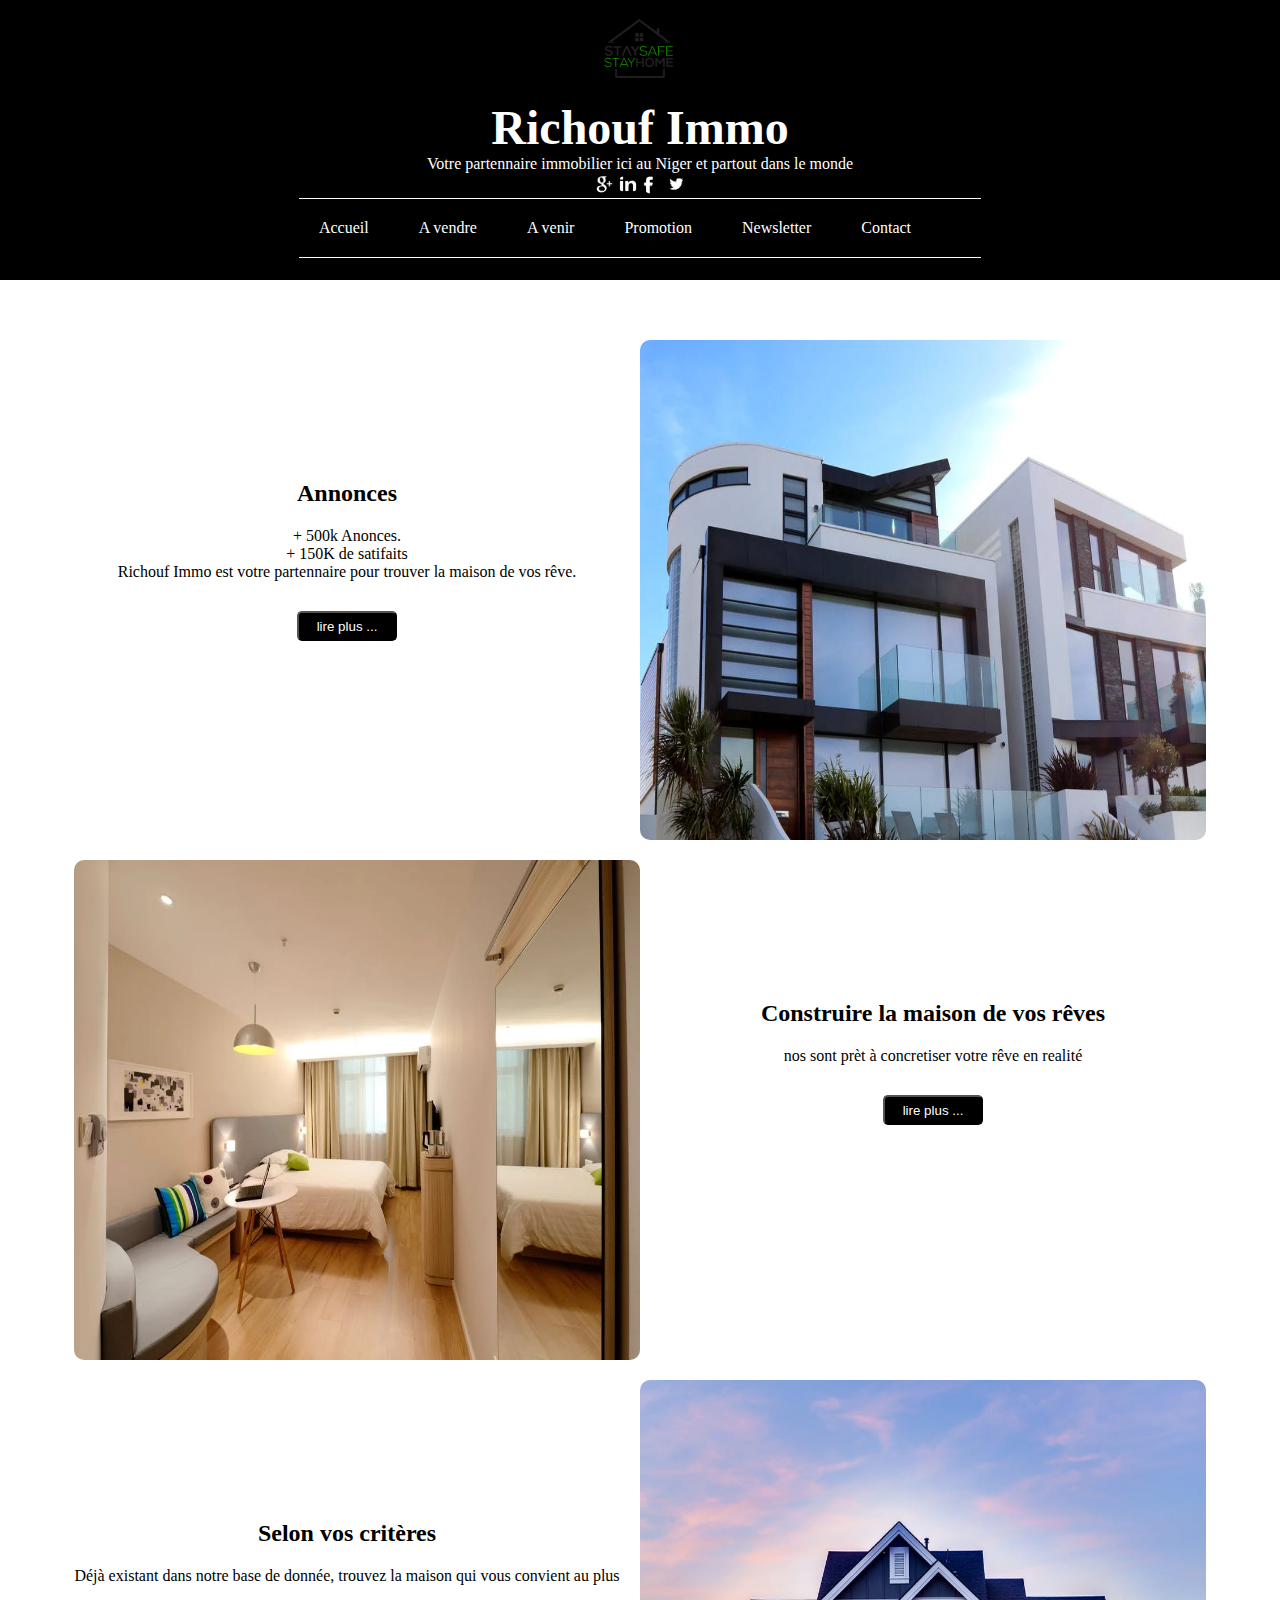
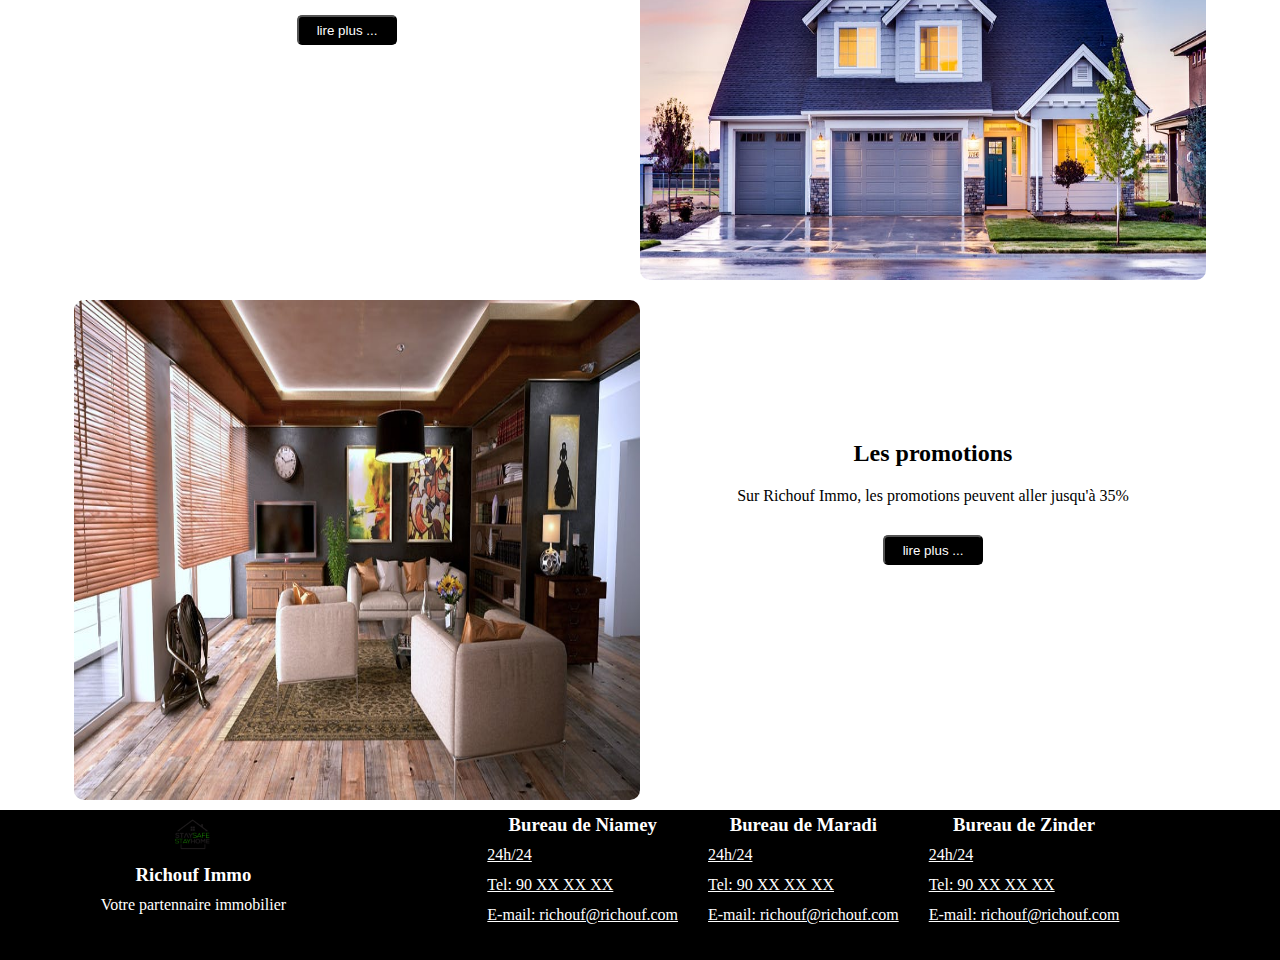
<file: index.html>
<!DOCTYPE html>
<html>
	<head>
		<meta charset="utf-8">
		<meta name="viewport" content="width=device-width, initial-scale=1">
		<link rel="stylesheet" type="text/css" href="styles.css">
		<title>Richouf Immo</title>
	</head>

	<body>
		<div id="conteneur">
			<header>
				<div id="hd">
					<img src="logo.png" id="logo">
					<h1>Richouf Immo</h1>
					<p id="hp">Votre partennaire immobilier ici au Niger et partout dans le monde</p>
					<p>
						<img src="igoogle.png" class="icon">
						<img src="ilinkedin.png" class="icon">
						<img src="ifb.png" class="icon">
						<img src="itwitter.png" class="icon">
					</p>
					<nav>
						<ul>
							<li><a href="#">Accueil</a></li>
							<li><a href="#">A vendre</a></li>
							<li><a href="#">A venir</a></li>
							<li><a href="#">Promotion</a></li>
							<li><a href="#">Newsletter</a></li>
							<li><a href="contactimo.html">Contact</a></li>
						</ul>
					</nav>
				</div>
			</header>
			<div id="corps">
				<div class="anno" id="anno1">
					<div class="divtext">
						<h2>Annonces</h2>
						<p class="pdt">+ 500k Anonces. <br>
							+ 150K de satifaits <br>
						<span>Richouf Immo est votre partennaire pour trouver la maison de vos rêve. <br>
							<button class="bout">lire plus ...</button></span></p>
					</div>
					<div class="divimg"><img src="6.jpg" width="100%" height="100%"></div>
				</div>
				<div class="anno" id="anno2">
					<div class="divimg"><img src="3.jpg" width="100%" height="100%"></div>
					<div class="divtext">
						<h2>Construire la maison de vos rêves</h2>
						<p class="pdt">nos sont prèt à concretiser votre rêve en realité <br>
							<button class="bout">lire plus ...</button></p>
					</div>
				</div>
				<div class="anno" id="anno3">
					<div class="divtext">
						<h2>Selon vos critères</h2>
						<p class="pdt">Déjà existant dans notre base de donnée, trouvez la maison qui vous convient au plus <br>
							<button class="bout">lire plus ...</button></p>
					</div>
					<div class="divimg"><img src="4.jpg" width="100%" height="100%"></div>
				</div>
				<div class="anno" id="anno4">
					<div class="divimg"><img src="1.jpg" width="100%" height="100%"></div>
					<div class="divtext">
						<h2>Les promotions</h2>
						<p class="pdt">Sur Richouf Immo, les promotions peuvent aller jusqu'à 35% <br>
							<button class="bout">lire plus ...</button></p>
					</div>
				</div>

				<form method="post" action="contactimo.html">
					<input type="submit" value="Contactez-Nous" id="boutcontact"/>
				</form>
			</div>
			<footer>
				<div id="richouf">
					<img src="logo.png" id="logofoot">
					<h3>Richouf Immo</h3>
					<p>Votre partennaire immobilier</p>
				</div>
				<div id="coord">
				<div>
					<h3>Bureau de Niamey</h3>
						<ul>
								<li><a href="#" class="liensfoot">24h/24</a></li>
								<li><a href="#" class="liensfoot">Tel: 90 XX XX XX</a></li>
								<li><a href="#" class="liensfoot">E-mail: richouf@richouf.com</a></li>
						</ul>
				</div>
				<div>
					<h3>Bureau de Maradi</h3>
						<ul>
								<li><a href="#" class="liensfoot">24h/24</a></li>
								<li><a href="#" class="liensfoot">Tel: 90 XX XX XX</a></li>
								<li><a href="#" class="liensfoot">E-mail: richouf@richouf.com</a></li>
						</ul>
				</div>
				<div>
					<h3>Bureau de Zinder</h3>
						<ul>
								<li><a href="#" class="liensfoot">24h/24</a></li>
								<li><a href="#" class="liensfoot">Tel: 90 XX XX XX</a></li>
								<li><a href="#" class="liensfoot">E-mail: richouf@richouf.com</a></li>
						</ul>
				</div>
			</div>
			</footer>
		</div>
	</body>

</html>
</file>
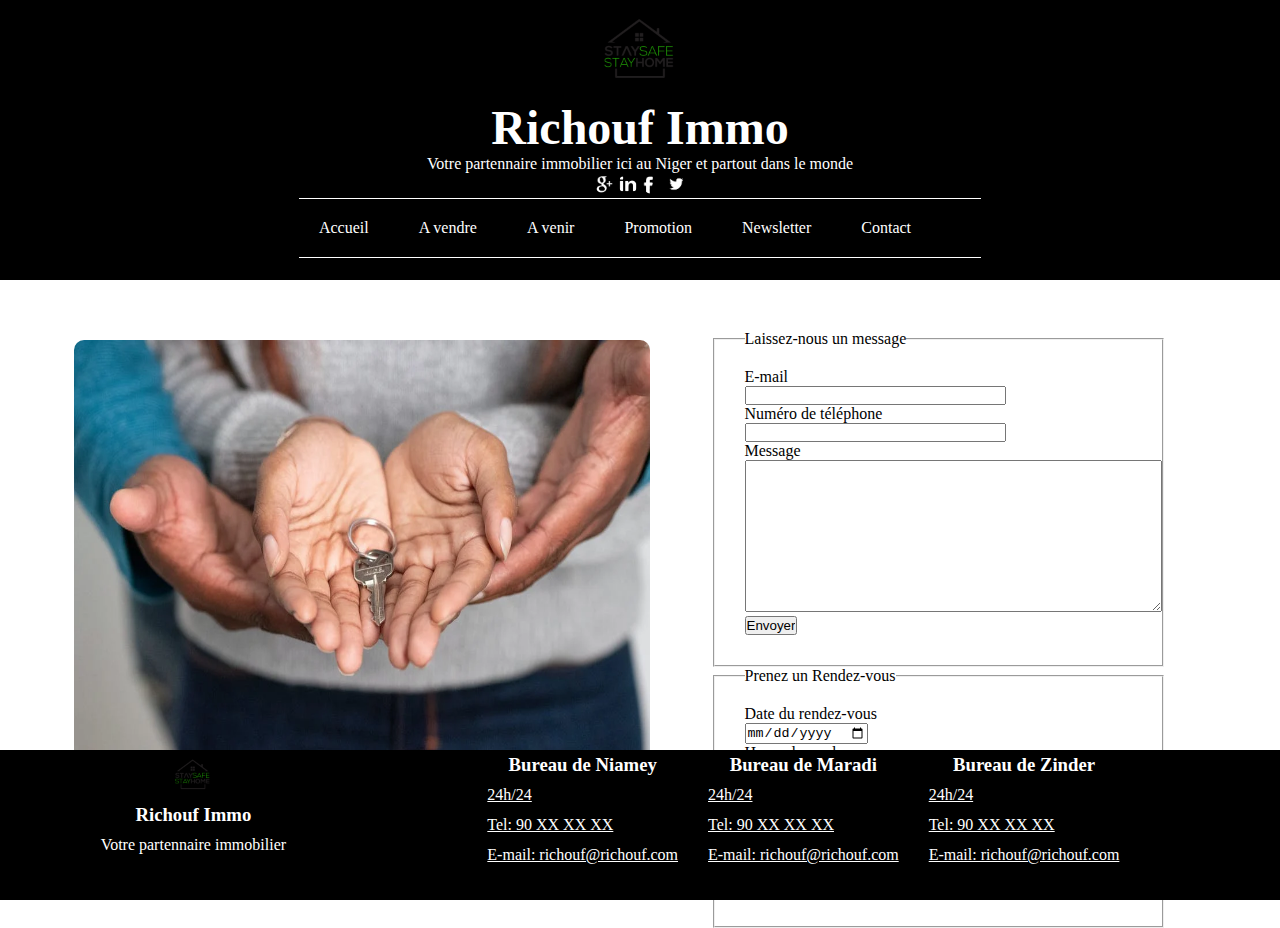
<file: contactimo.html>
<!DOCTYPE html>
<html>
	<head>
		<meta charset="utf-8">
		<meta name="viewport" content="width=device-width, initial-scale=1">
		<link rel="stylesheet" type="text/css" href="styles.css">
		<title>Richouf - Contactez nous ?</title>
	</head>
	<body>
		<div id="conteneur">

			<header>
				<div id="hd">
					<img src="logo.png" id="logo">
					<h1>Richouf Immo</h1>
					<p id="hp">Votre partennaire immobilier ici au Niger et partout dans le monde</p>
					<p>
						<img src="igoogle.png" class="icon">
						<img src="ilinkedin.png" class="icon">
						<img src="ifb.png" class="icon">
						<img src="itwitter.png" class="icon">
					</p>
					<nav>
						<ul>
							<li><a href="imo.html">Accueil</a></li>
							<li><a href="#">A vendre</a></li>
							<li><a href="#">A venir</a></li>
							<li><a href="#">Promotion</a></li>
							<li><a href="#">Newsletter</a></li>
							<li><a href="contactimo.html">Contact</a></li>
						</ul>
					</nav>
				</div>
			</header>

			<div id="corps">
				<div class="anno" id="anno5">
					<div class="divimg"><img src="8.jpg" width="100%" height="100%"></div>
					<div id="formulaire">
					<form method="post" action="index.html">
						<fieldset>
							<legend>Laissez-nous un message</legend>
						<p>
							<label for="email">E-mail</label> <br>
							<input type="email" name="email" id="email" size="30"><br>
							<label for="number">Numéro de téléphone</label> <br>
							<input type="Numéro" name="number" id="number" size="30"> <br>
							<label for="msg">Message</label> <br>
							<textarea name="msg" id="msg" rows="10" cols="50"></textarea> 


						</p>
						<input type="submit" value="Envoyer" id="send" />
						</fieldset>
					</form>
					<form method="post" action="index.html">
						<fieldset>
							<legend>Prenez un Rendez-vous</legend>
						<p>
							<label for="date">Date du rendez-vous</label> <br>
							<input type="date" name="" value=""> <br>

							<label for="time">Heure du rendez-vous</label> <br>
							<input type="time" name="" value=""> <br>

							<input type="radio" name="rdv" value="Local"><label for="rdv">Dans nos Locaux</label> <br>
							<input type="radio" name="rdv" value="maison"><label for="rdv">Chez vous</label> <br>
							<input type="radio" name="rdv" value="Ailleur"><label for="rdv">Ailleur</label> <br>
							<label for="msg">Si ailleur veuillez preciser le lieu du Rendez-vous</label> <br>
							<input type="text" name="rdv" id="rdv" size="30">
						</p>
						<input type="submit" value="Envoyer" id="send" />
						</fieldset>
					</form>
					</div>
				</div>
			</div>

			<footer id="ftc">
				<div id="richouf">
					<img src="logo.png" id="logofoot">
					<h3>Richouf Immo</h3>
					<p>Votre partennaire immobilier</p>
				</div>
				<div id="coord">
				<div>
					<h3>Bureau de Niamey</h3>
						<ul>
								<li><a href="#" class="liensfoot">24h/24</a></li>
								<li><a href="#" class="liensfoot">Tel: 90 XX XX XX</a></li>
								<li><a href="#" class="liensfoot">E-mail: richouf@richouf.com</a></li>
						</ul>
				</div>
				<div>
					<h3>Bureau de Maradi</h3>
						<ul>
								<li><a href="#" class="liensfoot">24h/24</a></li>
								<li><a href="#" class="liensfoot">Tel: 90 XX XX XX</a></li>
								<li><a href="#" class="liensfoot">E-mail: richouf@richouf.com</a></li>
						</ul>
				</div>
				<div>
					<h3>Bureau de Zinder</h3>
						<ul>
								<li><a href="#" class="liensfoot">24h/24</a></li>
								<li><a href="#" class="liensfoot">Tel: 90 XX XX XX</a></li>
								<li><a href="#" class="liensfoot">E-mail: richouf@richouf.com</a></li>
						</ul>
				</div>
				</div>
			</footer>

		</div>
	</body>
</html>
</file>
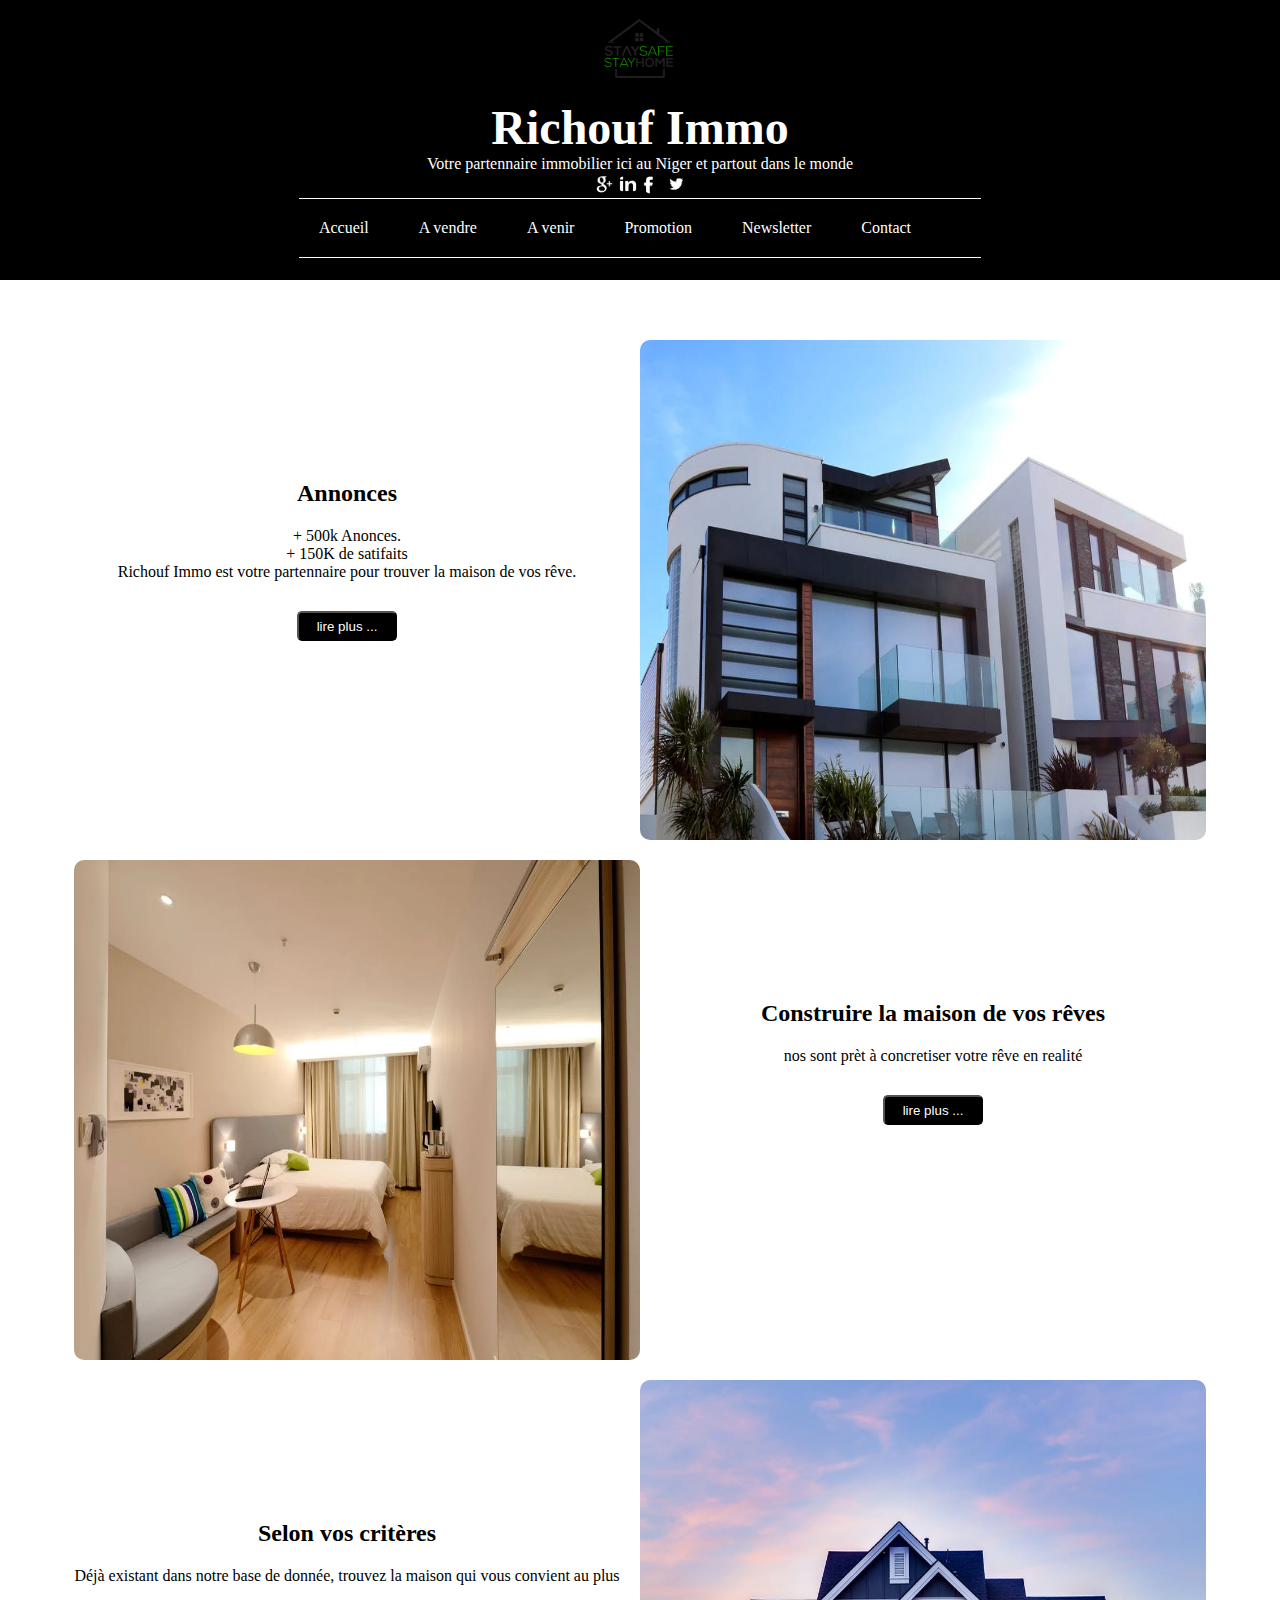
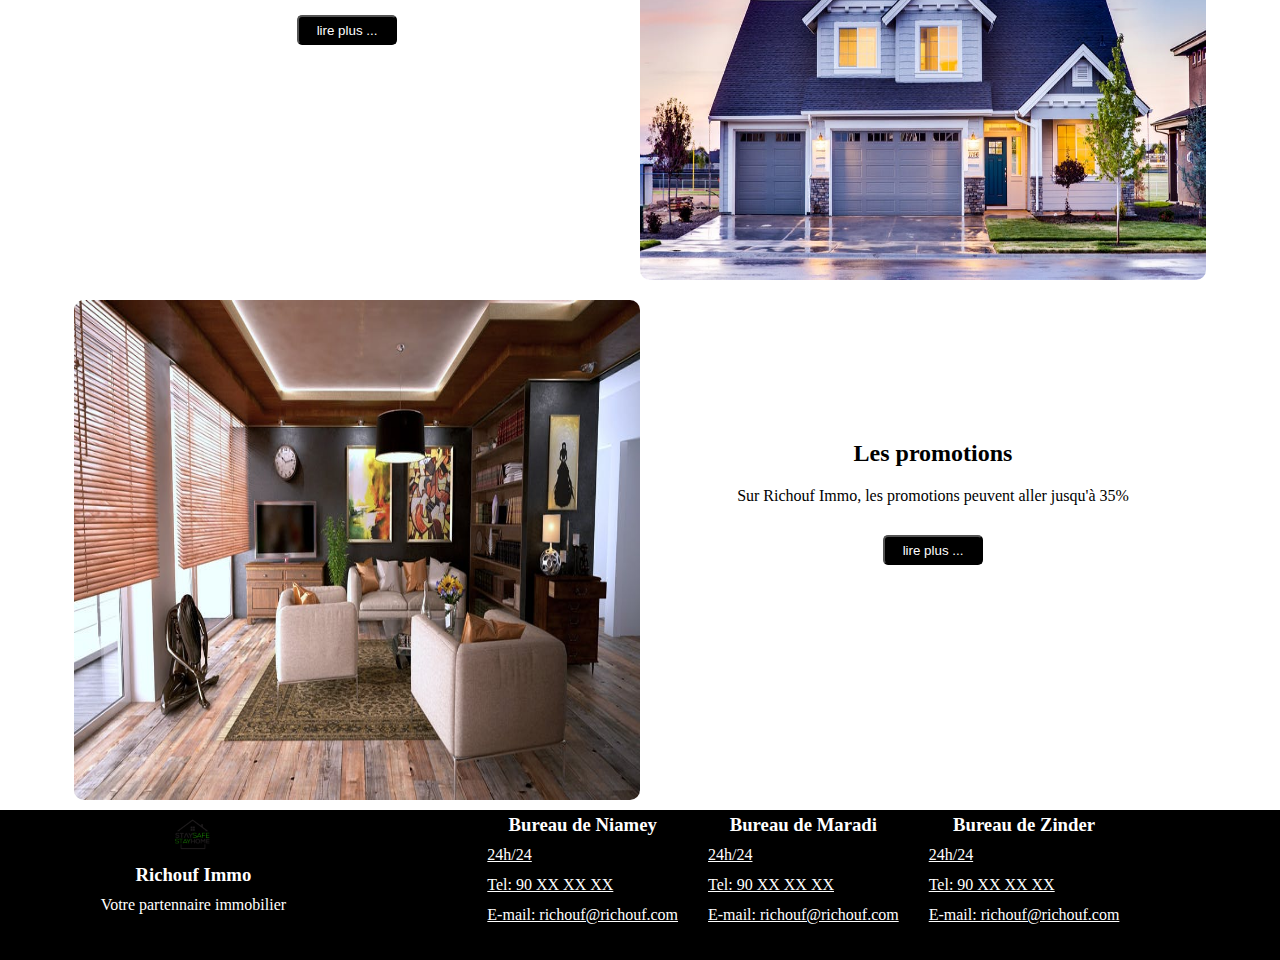
<file: imo.html>
<!DOCTYPE html>
<html>
	<head>
		<meta charset="utf-8">
		<meta name="viewport" content="width=device-width, initial-scale=1">
		<link rel="stylesheet" type="text/css" href="imo.css">
		<title>Richouf Immo</title>
	</head>

	<body>
		<div id="conteneur">
			<header>
				<div id="hd">
					<img src="logo.png" id="logo">
					<h1>Richouf Immo</h1>
					<p id="hp">Votre partennaire immobilier ici au Niger et partout dans le monde</p>
					<p>
						<img src="igoogle.png" class="icon">
						<img src="ilinkedin.png" class="icon">
						<img src="ifb.png" class="icon">
						<img src="itwitter.png" class="icon">
					</p>
					<nav>
						<ul>
							<li><a href="#">Accueil</a></li>
							<li><a href="#">A vendre</a></li>
							<li><a href="#">A venir</a></li>
							<li><a href="#">Promotion</a></li>
							<li><a href="#">Newsletter</a></li>
							<li><a href="contactimo.html">Contact</a></li>
						</ul>
					</nav>
				</div>
			</header>
			<div id="corps">
				<div class="anno" id="anno1">
					<div class="divtext">
						<h2>Annonces</h2>
						<p class="pdt">+ 500k Anonces. <br>
							+ 150K de satifaits <br>
						<span>Richouf Immo est votre partennaire pour trouver la maison de vos rêve. <br>
							<button class="bout">lire plus ...</button></span></p>
					</div>
					<div class="divimg"><img src="6.jpg" width="100%" height="100%"></div>
				</div>
				<div class="anno" id="anno2">
					<div class="divimg"><img src="3.jpg" width="100%" height="100%"></div>
					<div class="divtext">
						<h2>Construire la maison de vos rêves</h2>
						<p class="pdt">nos sont prèt à concretiser votre rêve en realité <br>
							<button class="bout">lire plus ...</button></p>
					</div>
				</div>
				<div class="anno" id="anno3">
					<div class="divtext">
						<h2>Selon vos critères</h2>
						<p class="pdt">Déjà existant dans notre base de donnée, trouvez la maison qui vous convient au plus <br>
							<button class="bout">lire plus ...</button></p>
					</div>
					<div class="divimg"><img src="4.jpg" width="100%" height="100%"></div>
				</div>
				<div class="anno" id="anno4">
					<div class="divimg"><img src="1.jpg" width="100%" height="100%"></div>
					<div class="divtext">
						<h2>Les promotions</h2>
						<p class="pdt">Sur Richouf Immo, les promotions peuvent aller jusqu'à 35% <br>
							<button class="bout">lire plus ...</button></p>
					</div>
				</div>

				<form method="post" action="contactimo.html">
					<input type="submit" value="Contactez-Nous" id="boutcontact"/>
				</form>
			</div>
			<footer>
				<div id="richouf">
					<img src="logo.png" id="logofoot">
					<h3>Richouf Immo</h3>
					<p>Votre partennaire immobilier</p>
				</div>
				<div id="coord">
				<div>
					<h3>Bureau de Niamey</h3>
						<ul>
								<li><a href="#" class="liensfoot">24h/24</a></li>
								<li><a href="#" class="liensfoot">Tel: 90 XX XX XX</a></li>
								<li><a href="#" class="liensfoot">E-mail: richouf@richouf.com</a></li>
						</ul>
				</div>
				<div>
					<h3>Bureau de Maradi</h3>
						<ul>
								<li><a href="#" class="liensfoot">24h/24</a></li>
								<li><a href="#" class="liensfoot">Tel: 90 XX XX XX</a></li>
								<li><a href="#" class="liensfoot">E-mail: richouf@richouf.com</a></li>
						</ul>
				</div>
				<div>
					<h3>Bureau de Zinder</h3>
						<ul>
								<li><a href="#" class="liensfoot">24h/24</a></li>
								<li><a href="#" class="liensfoot">Tel: 90 XX XX XX</a></li>
								<li><a href="#" class="liensfoot">E-mail: richouf@richouf.com</a></li>
						</ul>
				</div>
			</div>
			</footer>
		</div>
	</body>

</html>
</file>
<file: styles.css>
/* En-tête */

*
{
	margin: 0;
	padding: 0;
}

#conteneur
{
	width: 100%;
}

header
{
	width: 100%;
	height: 280px;
	color: white;
	background-color: black;
}

#logo
{
	width: 100px;
	margin: auto;
}

h1
{
	font-size: 3em;
	color: ;
}
h3
{
	margin: 0;
	padding: 0;
}

header h1, header p, header nav
{
	margin: auto;
}

.icon
{
	width: 20px;
}

#hd
{
	display: flex;
	flex-direction: column;
	align-content: center;
}

nav ul
{
	display: flex;
	padding: 20px;
}
nav	ul li
{
	margin-right: 50px;
	list-style-type: none;
}

nav
{
	border-top: 1px solid white;
	border-bottom: 1px solid white;
}
nav a
{
	text-decoration: none;
	color: white;
}

/* Coprs */

#corps
{
	margin: auto;

	margin-top: 50px;
	width: 90%;
}

.anno
{
	display: flex;
}

.divtext
{
	width: 50%;
	height: 500px;
}

.divimg
{
	width: 50%;
	height: 500px;
	margin: 10px;
	border-radius: 10px;
}

h2, p
{
	font-family: 'Arial Black';
}

h2
{
	text-align: center;
	margin-top: 150px;
}

.pdt
{
	text-align: center;
	margin-top: 20px;
}

.bout
{
	margin-top: 30px;
	margin-bottom: 30px;
	background-color: black;
	color: white;
	width: 100px;
	height: 30px;
	border-radius: 5px;
}

img
{
	border-radius: 10px;
}

#formulaire
{
	margin: auto;
}

fieldset
{
	padding-left: 30px;
	padding-top: 20px;
	padding-bottom: 30px;
}

/* Footer */

#logofoot
{
	width: 50px;
}

#ftc
{
	position: fixed;
	bottom: 0;
}

footer
{
	display: flex;
	justify-content: space-around;
	width: 100%;
	height: 150px;
	color: white;
	background-color: black;
}

#coord
{
	display: flex;
}

h3
{
	text-align: center;
}

footer ul
{
	list-style-type: none;
}

#richouf
{
	display: flex;
	flex-direction: column;
	align-items: center;
}

#richouf p
{
	text-align: center;
}

#richouf
{
	margin: 0;
	padding: 0;
}

.liensfoot
{
	color: white;
}

footer div
{
	line-height: 30px;
	margin-right: 30px;
}

@media all and (max-width: 2200px)
{
	#boutcontact
	{
		display: none;
	}
}

@media all and (max-width: 700px)
{
	nav
	{
		display: none;
	}

	#anno1
	{
		display: flex;
		flex-direction: column-reverse;
	}

	#anno2
	{
		display: flex;
		flex-direction: column;
	}

	#anno3
	{
		display: flex;
		flex-direction: column-reverse;
	}

	#anno4
	{
		display: flex;
		flex-direction: column;
	}

	#anno5
	{
		display: flex;
		flex-direction: column;
	}

	.divtext, .divimg
	{
		width: 100%;
	}

	footer
	{
		display: flex;
		flex-direction: column;
	}

	#coord
	{
		display: none;
	}

	#boutcontact
	{
		display: flex;
		margin: auto;
		margin-bottom: 50px;
	}

	#formulaire
	{
		margin-bottom: 200px;
	}

	#send
	{
		margin-top: 30px;
	}

	h1
	{
		text-align: center;
	}

	#hp
	{
		text-align: center;
	}
}
</file>
<file: imo.css>
/* En-tête */

*
{
	margin: 0;
	padding: 0;
}

#conteneur
{
	width: 100%;
}

header
{
	width: 100%;
	height: 280px;
	color: white;
	background-color: black;
}

#logo
{
	width: 100px;
	margin: auto;
}

h1
{
	font-size: 3em;
	color: ;
}
h3
{
	margin: 0;
	padding: 0;
}

header h1, header p, header nav
{
	margin: auto;
}

.icon
{
	width: 20px;
}

#hd
{
	display: flex;
	flex-direction: column;
	align-content: center;
}

nav ul
{
	display: flex;
	padding: 20px;
}
nav	ul li
{
	margin-right: 50px;
	list-style-type: none;
}

nav
{
	border-top: 1px solid white;
	border-bottom: 1px solid white;
}
nav a
{
	text-decoration: none;
	color: white;
}

/* Coprs */

#corps
{
	margin: auto;

	margin-top: 50px;
	width: 90%;
}

.anno
{
	display: flex;
}

.divtext
{
	width: 50%;
	height: 500px;
}

.divimg
{
	width: 50%;
	height: 500px;
	margin: 10px;
	border-radius: 10px;
}

h2, p
{
	font-family: 'Arial Black';
}

h2
{
	text-align: center;
	margin-top: 150px;
}

.pdt
{
	text-align: center;
	margin-top: 20px;
}

.bout
{
	margin-top: 30px;
	margin-bottom: 30px;
	background-color: black;
	color: white;
	width: 100px;
	height: 30px;
	border-radius: 5px;
}

img
{
	border-radius: 10px;
}

#formulaire
{
	margin: auto;
}

fieldset
{
	padding-left: 30px;
	padding-top: 20px;
	padding-bottom: 30px;
}

/* Footer */

#logofoot
{
	width: 50px;
}

#ftc
{
	position: fixed;
	bottom: 0;
}

footer
{
	display: flex;
	justify-content: space-around;
	width: 100%;
	height: 150px;
	color: white;
	background-color: black;
}

#coord
{
	display: flex;
}

h3
{
	text-align: center;
}

footer ul
{
	list-style-type: none;
}

#richouf
{
	display: flex;
	flex-direction: column;
	align-items: center;
}

#richouf p
{
	text-align: center;
}

#richouf
{
	margin: 0;
	padding: 0;
}

.liensfoot
{
	color: white;
}

footer div
{
	line-height: 30px;
	margin-right: 30px;
}

@media all and (max-width: 2200px)
{
	#boutcontact
	{
		display: none;
	}
}

@media all and (max-width: 700px)
{
	nav
	{
		display: none;
	}

	#anno1
	{
		display: flex;
		flex-direction: column-reverse;
	}

	#anno2
	{
		display: flex;
		flex-direction: column;
	}

	#anno3
	{
		display: flex;
		flex-direction: column-reverse;
	}

	#anno4
	{
		display: flex;
		flex-direction: column;
	}

	#anno5
	{
		display: flex;
		flex-direction: column;
	}

	.divtext, .divimg
	{
		width: 100%;
	}

	footer
	{
		display: flex;
		flex-direction: column;
	}

	#coord
	{
		display: none;
	}

	#boutcontact
	{
		display: flex;
		margin: auto;
		margin-bottom: 50px;
	}

	#formulaire
	{
		margin-bottom: 200px;
	}

	#send
	{
		margin-top: 30px;
	}

	h1
	{
		text-align: center;
	}

	#hp
	{
		text-align: center;
	}
}
</file>
